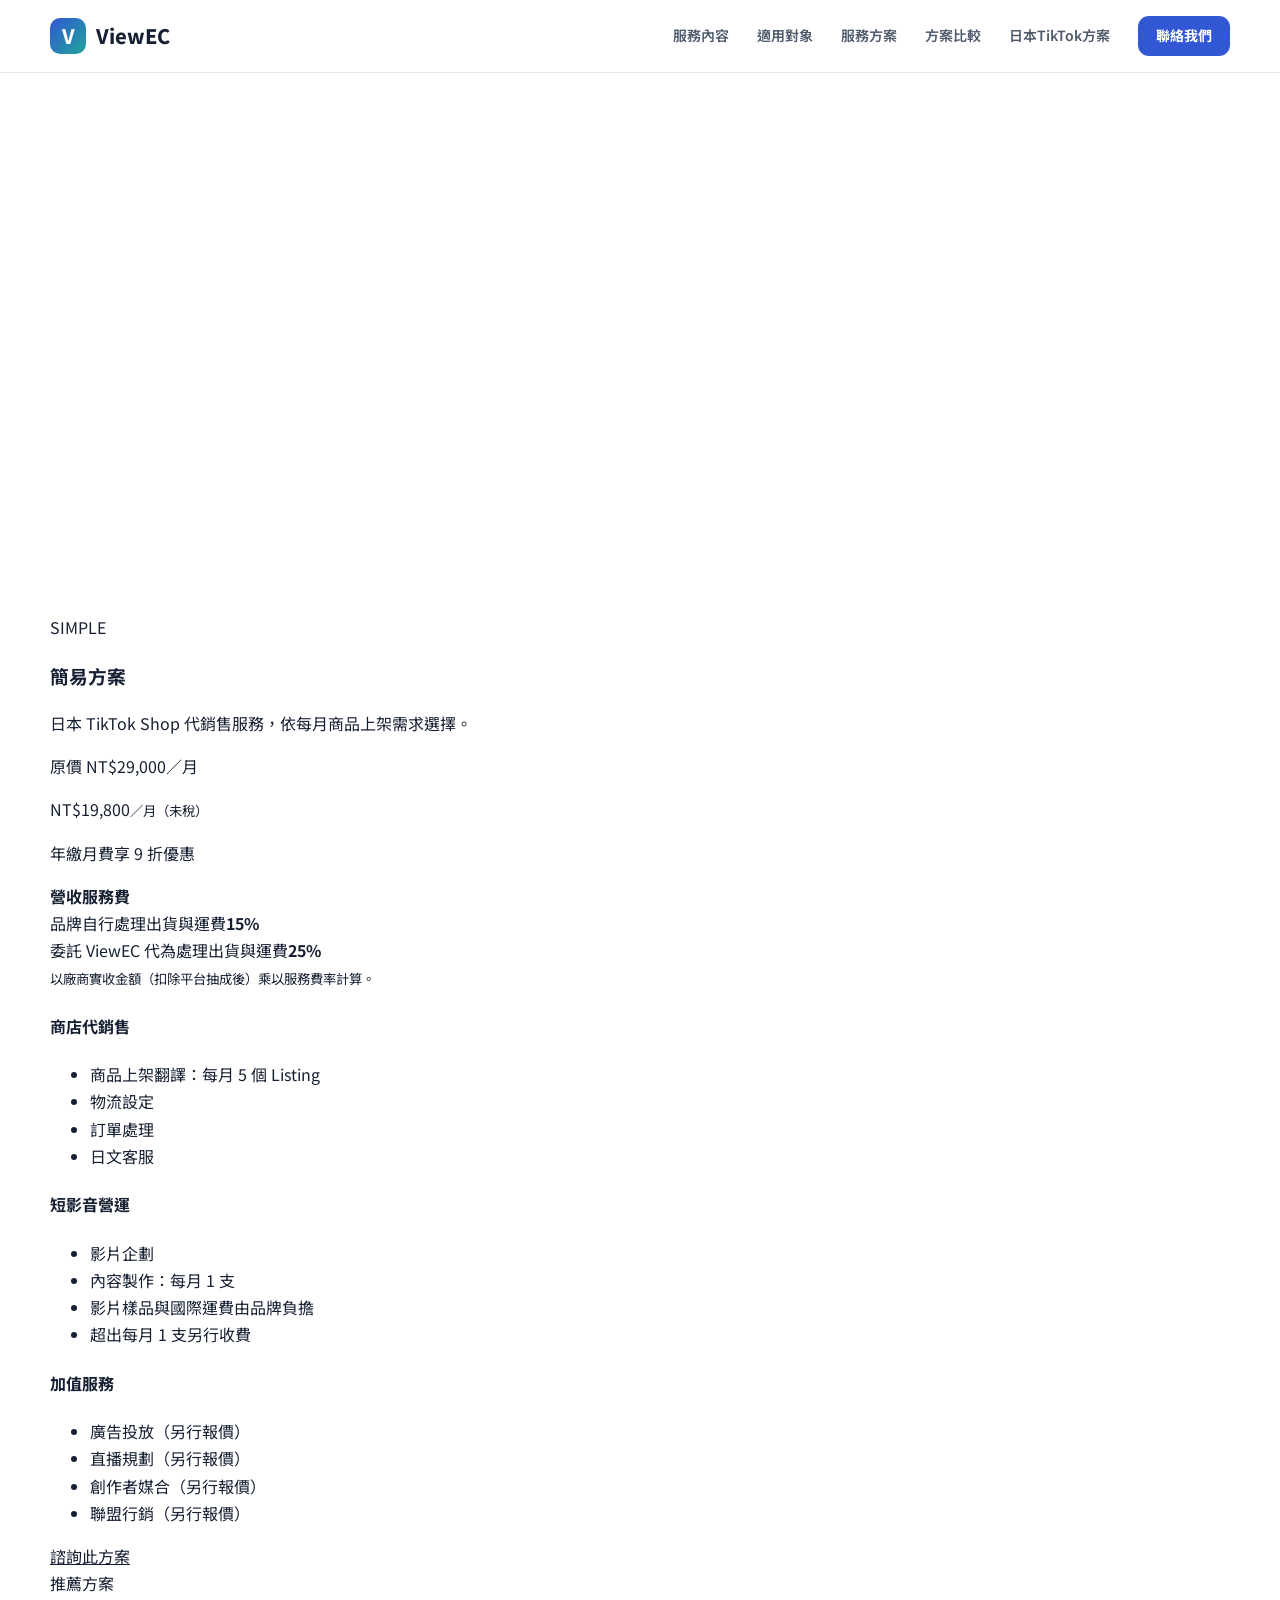
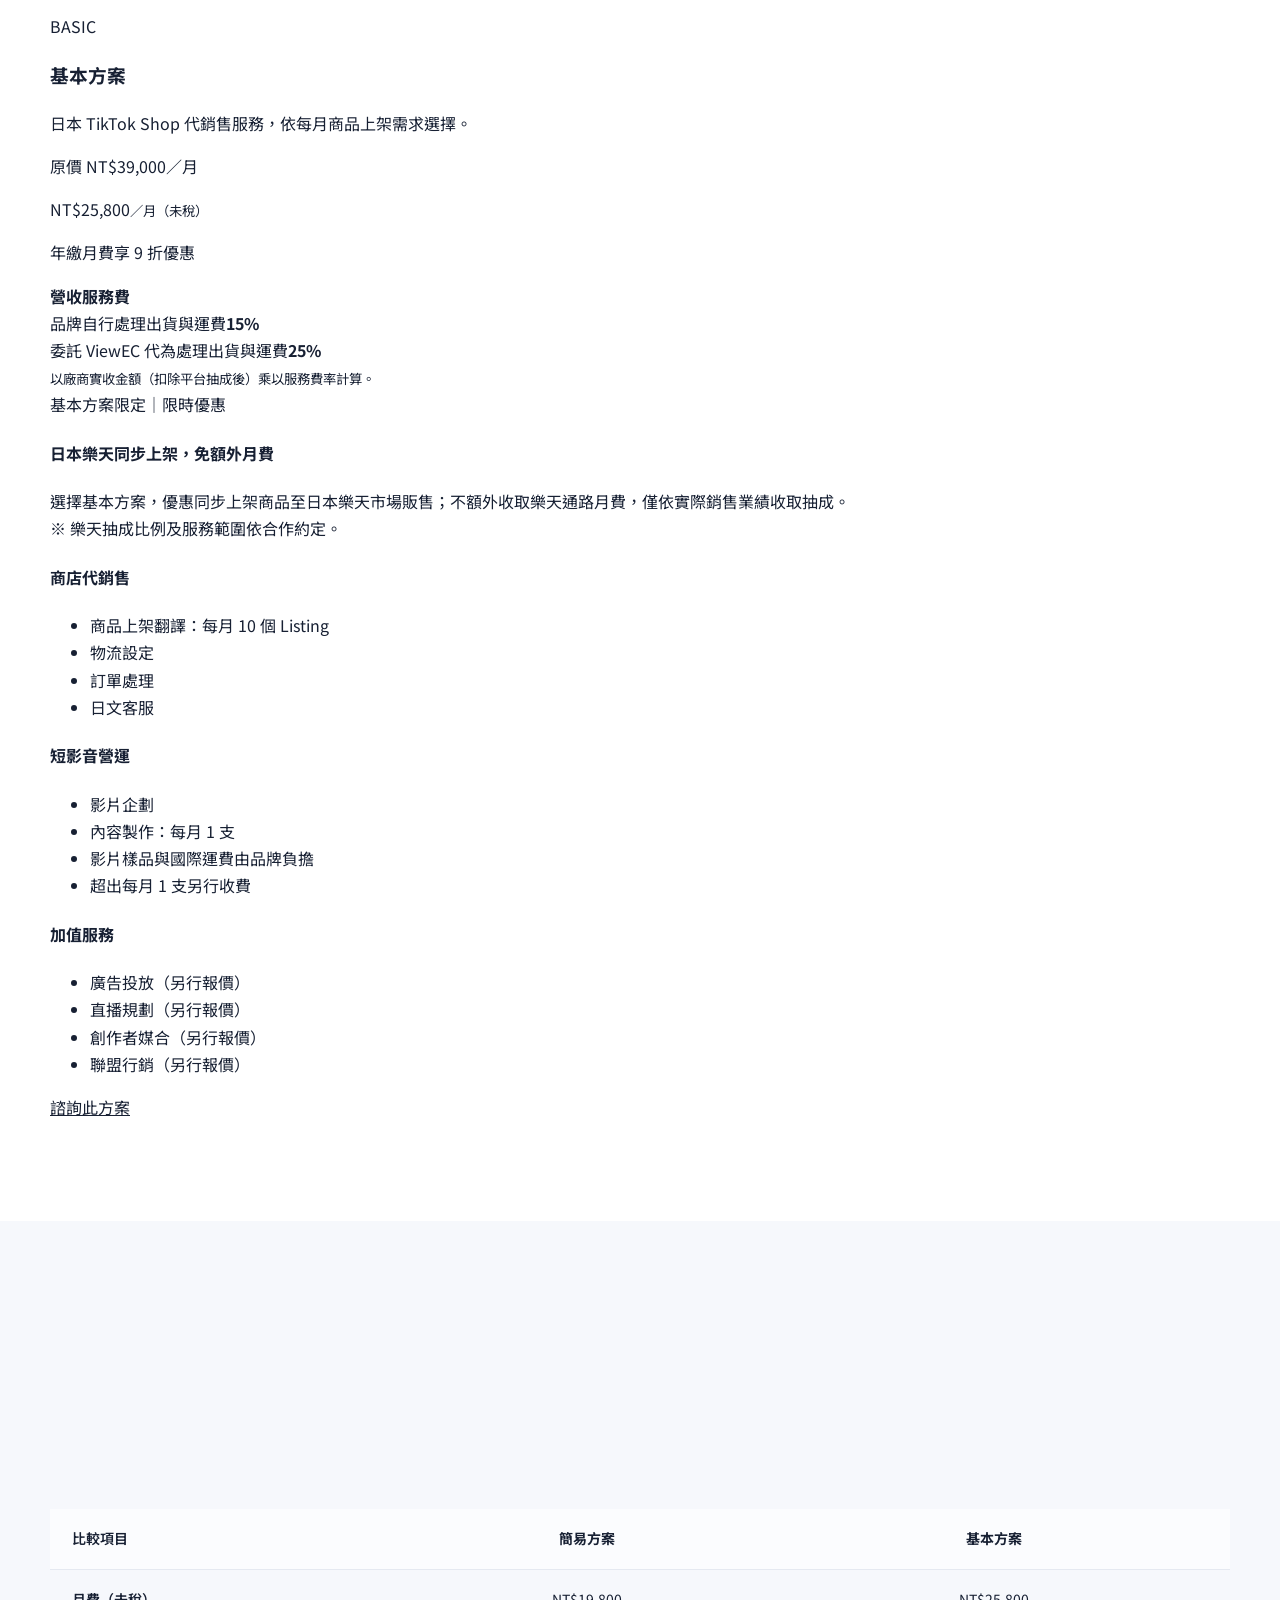
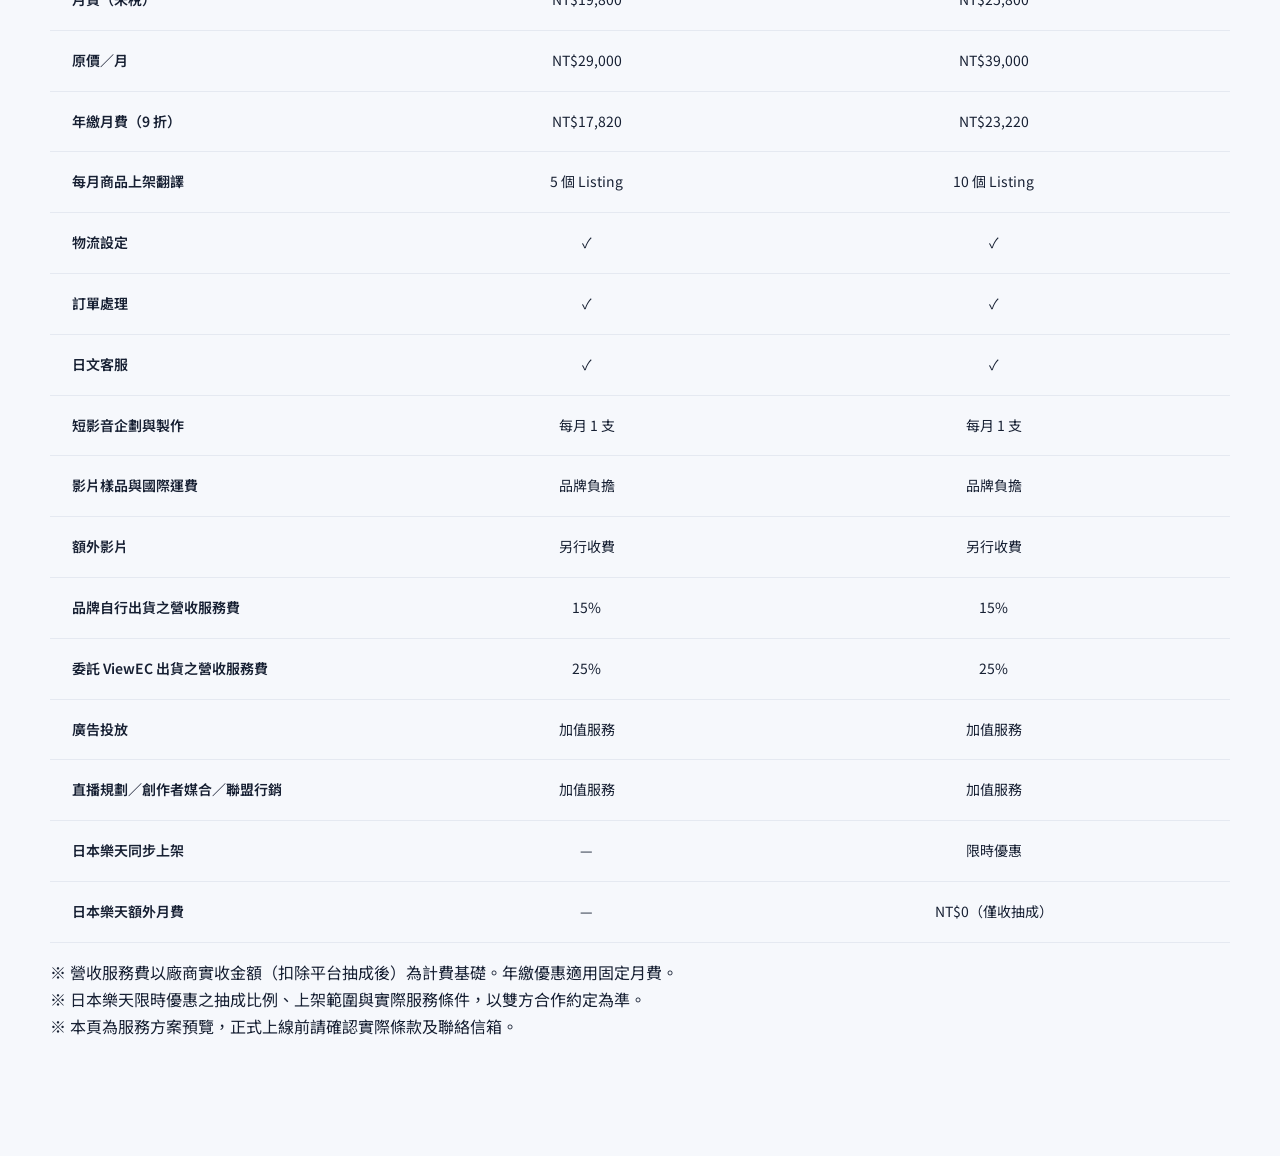
<file: tiktok.html>
<!DOCTYPE html><html lang="zh-Hant"><head><meta charset="UTF-8"><meta name="viewport" content="width=device-width,initial-scale=1.0"><title>日本 TikTok Shop 代銷售方案｜ViewEC</title><meta name="description" content="日本 TikTok Shop 代銷售：簡易方案與基本方案，提供商品上架、物流設定、訂單處理、客服及短影音製作。"><link rel="preconnect" href="https://fonts.googleapis.com"><link rel="preconnect" href="https://fonts.gstatic.com" crossorigin><link href="https://fonts.googleapis.com/css2?family=Noto+Sans+TC:wght@400;500;600;700;800&display=swap" rel="stylesheet"><link rel="stylesheet" href="style.css"></head><body><header class="header"><div class="container nav"><a class="logo" href="index.html#top"><span>V</span>ViewEC</a><button id="menu" aria-label="開啟選單">☰</button><nav id="nav"><a href="index.html#services">服務內容</a><a href="index.html#audience">適用對象</a><a href="index.html#plans">服務方案</a><a href="index.html#compare">方案比較</a><a href="tiktok.html" aria-current="page">日本TikTok方案</a><a class="cta small" href="mailto:service@viewec.com">聯絡我們</a></nav></div></header><main><section class="tiktok-hero"><div class="container reveal"><p class="eyebrow">JAPAN TIKTOK SHOP SERVICES</p><h1>日本 TikTok Shop<br>代銷售服務方案</h1><p class="lead">從商品上架、物流設定、訂單處理、日文客服到短影音製作，協助台灣品牌拓展日本社群電商市場。</p><div class="tiktok-tags"><span>商品上架翻譯</span><span>日文客服</span><span>每月短影音</span><span>樂天同步銷售優惠</span></div><a class="cta" href="#tiktok-plans">查看方案與費用</a></div></section><section class="section" id="tiktok-plans"><div class="container"><div class="heading center reveal"><p class="eyebrow">PRICING</p><h2>一種代銷售服務，兩種收費選擇</h2><p>依每月上架數量選擇方案；營收服務費依物流處理方式計算。</p></div><div class="tiktok-prices"><article class="tiktok-plan"><p class="code">SIMPLE</p><h3>簡易方案</h3><p class="summary">日本 TikTok Shop 代銷售服務，依每月商品上架需求選擇。</p><div><p class="old">原價 NT$29,000／月</p><p class="amount">NT$19,800<small>／月（未稅）</small></p><p class="yearly">年繳月費享 9 折優惠</p></div><div class="fee-box"><strong>營收服務費</strong><div class="fee-row"><span>品牌自行處理出貨與運費</span><b>15%</b></div><div class="fee-row"><span>委託 ViewEC 代為處理出貨與運費</span><b>25%</b></div><small>以廠商實收金額（扣除平台抽成後）乘以服務費率計算。</small></div><div class="divider"></div><h4 class="group-title">商店代銷售</h4><ul class="items"><li>商品上架翻譯：每月 5 個 Listing</li><li>物流設定</li><li>訂單處理</li><li>日文客服</li></ul><div class="divider"></div><h4 class="group-title">短影音營運</h4><ul class="items"><li>影片企劃</li><li>內容製作：每月 1 支</li><li>影片樣品與國際運費由品牌負擔</li><li>超出每月 1 支另行收費</li></ul><div class="divider"></div><h4 class="group-title">加值服務</h4><ul class="items extra"><li>廣告投放（另行報價）</li><li>直播規劃（另行報價）</li><li>創作者媒合（另行報價）</li><li>聯盟行銷（另行報價）</li></ul><a class="action" href="mailto:service@viewec.com?subject=日本TikTok Shop 簡易方案諮詢">諮詢此方案</a></article><article class="tiktok-plan featured"><span class="tag">推薦方案</span><p class="code">BASIC</p><h3>基本方案</h3><p class="summary">日本 TikTok Shop 代銷售服務，依每月商品上架需求選擇。</p><div><p class="old">原價 NT$39,000／月</p><p class="amount">NT$25,800<small>／月（未稅）</small></p><p class="yearly">年繳月費享 9 折優惠</p></div><div class="fee-box"><strong>營收服務費</strong><div class="fee-row"><span>品牌自行處理出貨與運費</span><b>15%</b></div><div class="fee-row"><span>委託 ViewEC 代為處理出貨與運費</span><b>25%</b></div><small>以廠商實收金額（扣除平台抽成後）乘以服務費率計算。</small></div><div class="special"><span class="promo">基本方案限定｜限時優惠</span><h4>日本樂天同步上架，免額外月費</h4><p>選擇基本方案，優惠同步上架商品至日本樂天市場販售；不額外收取樂天通路月費，僅依實際銷售業績收取抽成。<br>※ 樂天抽成比例及服務範圍依合作約定。</p></div><div class="divider"></div><h4 class="group-title">商店代銷售</h4><ul class="items"><li>商品上架翻譯：每月 10 個 Listing</li><li>物流設定</li><li>訂單處理</li><li>日文客服</li></ul><div class="divider"></div><h4 class="group-title">短影音營運</h4><ul class="items"><li>影片企劃</li><li>內容製作：每月 1 支</li><li>影片樣品與國際運費由品牌負擔</li><li>超出每月 1 支另行收費</li></ul><div class="divider"></div><h4 class="group-title">加值服務</h4><ul class="items extra"><li>廣告投放（另行報價）</li><li>直播規劃（另行報價）</li><li>創作者媒合（另行報價）</li><li>聯盟行銷（另行報價）</li></ul><a class="action" href="mailto:service@viewec.com?subject=日本TikTok Shop 基本方案諮詢">諮詢此方案</a></article></div></div></section><section class="section soft" id="tiktok-compare"><div class="container"><div class="heading center reveal"><p class="eyebrow">PLAN COMPARISON</p><h2>完整服務比較</h2><p>兩種方案的服務範圍相同，主要差異為每月商品上架數量及基本方案限時優惠。</p></div><div class="tiktok-table-wrap"><table class="tiktok-table"><thead><tr><th>比較項目</th><th>簡易方案</th><th class="selected">基本方案</th></tr></thead><tbody><tr><td>月費（未稅）</td><td>NT$19,800</td><td class="selected">NT$25,800</td></tr><tr><td>原價／月</td><td>NT$29,000</td><td class="selected">NT$39,000</td></tr><tr><td>年繳月費（9 折）</td><td>NT$17,820</td><td class="selected">NT$23,220</td></tr><tr><td>每月商品上架翻譯</td><td>5 個 Listing</td><td class="selected">10 個 Listing</td></tr><tr><td>物流設定</td><td>✓</td><td class="selected">✓</td></tr><tr><td>訂單處理</td><td>✓</td><td class="selected">✓</td></tr><tr><td>日文客服</td><td>✓</td><td class="selected">✓</td></tr><tr><td>短影音企劃與製作</td><td>每月 1 支</td><td class="selected">每月 1 支</td></tr><tr><td>影片樣品與國際運費</td><td>品牌負擔</td><td class="selected">品牌負擔</td></tr><tr><td>額外影片</td><td>另行收費</td><td class="selected">另行收費</td></tr><tr><td>品牌自行出貨之營收服務費</td><td>15%</td><td class="selected">15%</td></tr><tr><td>委託 ViewEC 出貨之營收服務費</td><td>25%</td><td class="selected">25%</td></tr><tr><td>廣告投放</td><td>加值服務</td><td class="selected">加值服務</td></tr><tr><td>直播規劃／創作者媒合／聯盟行銷</td><td>加值服務</td><td class="selected">加值服務</td></tr><tr><td>日本樂天同步上架</td><td>—</td><td class="selected">限時優惠</td></tr><tr><td>日本樂天額外月費</td><td>—</td><td class="selected">NT$0（僅收抽成）</td></tr></tbody></table></div><p class="tiktok-note">※ 營收服務費以廠商實收金額（扣除平台抽成後）為計費基礎。年繳優惠適用固定月費。<br>※ 日本樂天限時優惠之抽成比例、上架範圍與實際服務條件，以雙方合作約定為準。<br>※ 本頁為服務方案預覽，正式上線前請確認實際條款及聯絡信箱。</p></div></section></main><script src="script.js"></script></body></html>
</file>
<file: style.css>
:root{--p:#3157d5;--pd:#203da5;--ps:#eef2ff;--a:#20a59a;--t:#172033;--m:#657084;--l:#e5e9f1;--soft:#f6f8fc;--dark:#111a2c;--shadow:0 18px 50px rgba(28,43,79,.09)}*{box-sizing:border-box}html{scroll-behavior:smooth}body{margin:0;font-family:"Noto Sans TC",sans-serif;color:var(--t);line-height:1.7}a{color:inherit}.container{width:min(1180px,calc(100% - 40px));margin:auto}.header{position:sticky;top:0;z-index:20;background:rgba(255,255,255,.9);backdrop-filter:blur(15px);border-bottom:1px solid var(--l)}.nav{min-height:72px;display:flex;align-items:center;justify-content:space-between}.logo{display:flex;gap:10px;align-items:center;text-decoration:none;font-size:20px;font-weight:800}.logo span{width:36px;height:36px;display:grid;place-items:center;border-radius:10px;background:linear-gradient(135deg,var(--p),var(--a));color:#fff}nav{display:flex;gap:28px;align-items:center}nav a{text-decoration:none;font-size:14px;font-weight:600;color:#4f5a6d}#menu{display:none;border:0;background:none;font-size:25px}.cta,.ghost{min-height:48px;display:inline-flex;align-items:center;justify-content:center;padding:0 24px;border-radius:11px;text-decoration:none;font-weight:700}.cta{background:var(--p);color:#fff!important}.cta:hover{background:var(--pd)}.cta.small{min-height:40px;padding:0 18px}.ghost{border:1px solid var(--l);background:#fff}.full{width:100%}.hero{padding:105px 0 95px;background:linear-gradient(180deg,#f8faff,#fff)}.hero-grid{display:grid;grid-template-columns:1.05fr .95fr;gap:70px;align-items:center}.eyebrow{margin:0 0 14px;color:var(--p);font-size:12px;font-weight:800;letter-spacing:.16em}.hero h1{margin:0;font-size:clamp(42px,5vw,68px);line-height:1.22;letter-spacing:-.045em}.lead{margin:25px 0 0;color:var(--m);font-size:18px}.actions,.tags{display:flex;gap:12px;flex-wrap:wrap;margin-top:32px}.tags{margin-top:22px}.tags span{padding:7px 12px;border:1px solid var(--l);border-radius:999px;font-size:12px;color:#566174}.window{padding:13px;border-radius:24px;background:#fff;box-shadow:0 30px 80px rgba(42,66,132,.18);transform:rotate(1.5deg)}.dots{height:35px;color:#d7ddea}.panel{padding:25px;border-radius:17px;background:var(--dark);color:#fff}.panel-title{display:flex;justify-content:space-between}.panel-title small,.panel-title strong{display:block}.panel-title small{color:#8290aa;font-size:9px}.panel-title b{color:#72e1d6;font-size:10px}.kpis{display:grid;grid-template-columns:repeat(3,1fr);gap:10px;margin-top:22px}.kpis div{padding:14px;border:1px solid rgba(255,255,255,.07);border-radius:12px}.kpis small,.kpis strong{display:block}.kpis small{color:#8290aa}.bars{height:180px;display:flex;align-items:flex-end;gap:12px;margin-top:22px;padding:20px 18px 0;background:repeating-linear-gradient(to bottom,rgba(255,255,255,.06) 0,rgba(255,255,255,.06) 1px,transparent 1px,transparent 38px)}.bars i{flex:1;min-height:20px;border-radius:7px 7px 0 0;background:linear-gradient(#708cff,#3157d5)}.platforms{display:flex;justify-content:space-between;margin-top:18px;color:#8290aa;font-size:10px}.section{padding:100px 0}.soft{background:var(--soft)}.heading{max-width:760px;margin-bottom:48px}.heading.center{text-align:center;margin-left:auto;margin-right:auto}.heading h2{margin:0;font-size:clamp(32px,4vw,48px);line-height:1.3;letter-spacing:-.035em}.heading>p:last-child{color:var(--m)}.grid{display:grid;gap:20px}.four{grid-template-columns:repeat(4,1fr)}.three{grid-template-columns:repeat(3,1fr)}.card,.aud,.price{position:relative;padding:28px;border:1px solid var(--l);border-radius:18px;background:#fff}.card{min-height:405px}.card em{position:absolute;right:24px;color:#cfd5df;font-style:normal}.icon{width:56px;height:56px;display:grid;place-items:center;border-radius:15px;background:var(--ps);color:var(--p);font-size:13px;font-weight:800}.card h3,.aud h3,.price h3{font-size:21px}.card p,.aud p,.desc{color:var(--m);font-size:14px}.card ul,.price ul{padding:0;list-style:none}.card li,.price li{position:relative;padding-left:20px;margin:10px 0;color:#4d586a;font-size:14px}.card li:before,.price li:before{content:"✓";position:absolute;left:0;color:var(--a);font-weight:800}.aud span{padding:6px 10px;border-radius:999px;background:var(--ps);color:var(--p);font-size:12px;font-weight:700}.aud.feature{border-color:#aebcf4;box-shadow:var(--shadow)}.price{display:flex;flex-direction:column;padding:35px 30px}.price.popular{border:2px solid var(--p);transform:translateY(-12px);box-shadow:0 24px 60px rgba(49,87,213,.16)}.recommended{position:absolute;top:-16px;left:50%;transform:translateX(-50%);padding:7px 16px;border-radius:999px;background:var(--p);color:#fff;font-size:12px}.plan{color:var(--p);font-size:11px;font-weight:800;letter-spacing:.15em}.desc{min-height:72px}.price-type{padding:18px 0;margin:18px 0;border-top:1px solid var(--l);border-bottom:1px solid var(--l)}.price-type small,.price-type strong{display:block}.price-type strong{font-size:23px}.price ul{flex:1}.table-wrap{overflow-x:auto;border:1px solid var(--l);border-radius:20px;background:#fff;box-shadow:var(--shadow)}table{width:100%;min-width:850px;border-collapse:collapse}th,td{padding:18px 22px;border-bottom:1px solid var(--l);text-align:center;font-size:14px}th:first-child,td:first-child{text-align:left;width:31%;font-weight:600}th{background:#fbfcfe}.highlight{background:#f3f6ff}.last td{border:0;padding:24px}.last a{padding:9px 16px;border:1px solid #b9c5f1;border-radius:9px;color:var(--p);text-decoration:none;font-weight:700}.last .table-cta{background:var(--p);color:#fff}.note{text-align:center;color:var(--m);font-size:12px}.reveal{opacity:0;transform:translateY(18px);transition:.65s}.reveal.visible{opacity:1;transform:none}@media(max-width:960px){.hero-grid{grid-template-columns:1fr}.four{grid-template-columns:repeat(2,1fr)}.three{grid-template-columns:1fr}.price.popular{transform:none}.desc{min-height:auto}}@media(max-width:760px){.container{width:calc(100% - 28px)}#menu{display:block}nav{display:none;position:absolute;top:66px;left:14px;right:14px;padding:16px;border:1px solid var(--l);border-radius:14px;background:#fff;box-shadow:var(--shadow)}nav.open{display:grid}.hero{padding:72px 0}.hero h1{font-size:39px}.actions .cta,.actions .ghost{width:100%}.kpis{grid-template-columns:1fr}.four{grid-template-columns:1fr}.section{padding:75px 0}}

/* 2026 update */
.heading.wide-heading{max-width:980px}.heading.wide-heading h2{white-space:nowrap}.audience-heading{max-width:900px}.audience-heading h2{white-space:nowrap}.stage-card{appearance:none;text-align:left;font:inherit;color:inherit;cursor:pointer;width:100%;transition:.2s}.stage-card:hover{transform:translateY(-3px);box-shadow:var(--shadow)}.stage-card b{display:block;margin-top:18px;color:var(--p);font-size:13px}.price{transition:.25s}.price .recommended[hidden]{display:none}.select-plan{border:1px solid var(--l);cursor:pointer;font-family:inherit;font-size:14px}.selection-notice{max-width:680px;margin:28px auto 0;padding:16px 20px;text-align:center;border-radius:12px;background:var(--ps);color:#3f4d68}.selection-notice a{margin-left:8px;color:var(--p);font-weight:700;text-decoration:none}.floating-summary{position:fixed;z-index:18;right:24px;bottom:24px;display:flex;align-items:center;gap:18px;padding:14px 16px;border:1px solid var(--l);border-radius:16px;background:#fff;box-shadow:0 18px 50px rgba(28,43,79,.16)}.floating-summary small,.floating-summary strong{display:block}.floating-summary small{color:var(--m);font-size:11px}.nav-logout{border:0;background:none;color:#718096;font:inherit;font-size:13px;cursor:pointer}.nav a.active{color:var(--p)}
.auth-gate{position:fixed;inset:0;z-index:100;background:linear-gradient(145deg,#f6f8ff,#eef3fb);display:grid;place-items:center;padding:24px}.auth-gate[hidden]{display:none}.login-card{width:min(440px,100%);padding:38px;border:1px solid var(--l);border-radius:24px;background:#fff;box-shadow:0 25px 70px rgba(28,43,79,.14)}.login-brand{display:flex;align-items:center;gap:10px;margin-bottom:30px}.login-brand span{width:40px;height:40px;display:grid;place-items:center;border-radius:11px;background:linear-gradient(135deg,var(--p),var(--a));color:#fff;font-weight:800}.login-card h1{font-size:30px;line-height:1.3;margin:0 0 10px}.login-card>p:not(.eyebrow){color:var(--m)}.login-card label{display:block;margin:16px 0;font-size:13px;font-weight:700}.login-card input{width:100%;height:48px;margin-top:7px;padding:0 13px;border:1px solid var(--l);border-radius:10px;font:inherit;outline:none}.login-card input:focus{border-color:var(--p);box-shadow:0 0 0 3px var(--ps)}.login-error{min-height:24px;color:#c0392b!important;font-size:12px;text-align:center}
.addon-hero{padding:92px 0 60px;background:linear-gradient(180deg,#f8faff,#fff)}.addon-hero .container{max-width:980px;text-align:center}.addon-hero h1{margin:0 auto;max-width:940px;font-size:clamp(36px,5vw,58px);line-height:1.25;letter-spacing:-.04em}.addon-hero p:last-child{color:var(--m);font-size:16px}.addon-section{padding-top:45px}.addon-layout{display:grid;grid-template-columns:minmax(0,1fr) 350px;gap:30px;align-items:start}.addon-grid{display:grid;grid-template-columns:repeat(2,minmax(0,1fr));gap:20px}.addon-card{padding:26px;border:1px solid var(--l);border-radius:18px;background:#fff;box-shadow:0 8px 30px rgba(28,43,79,.04)}.addon-top{display:flex;justify-content:space-between;align-items:center;gap:10px}.addon-top>span{color:var(--p);font-size:10px;font-weight:800;letter-spacing:.14em}.switch-line{font-size:12px;font-weight:700;color:#4f5a6d}.switch-line input{accent-color:var(--p)}.addon-card h2{margin:16px 0 8px;font-size:21px}.addon-card p,.addon-card li{font-size:13px;color:var(--m)}.addon-card ul{padding-left:19px;min-height:82px}.addon-price{margin-top:18px;padding-top:15px;border-top:1px solid var(--l);font-size:15px;font-weight:800;color:var(--t)}.qty-row{display:flex;justify-content:space-between;align-items:center;margin-top:14px;padding:10px 0;border-top:1px dashed var(--l);font-size:12px}.qty-row>div{display:flex;align-items:center}.qty-row button,.qty-row input{height:32px;border:1px solid var(--l);background:#fff}.qty-row button{width:32px;cursor:pointer}.qty-row input{width:54px;text-align:center;border-left:0;border-right:0}.estimate-card{position:sticky;top:96px;padding:27px;border:1px solid var(--l);border-radius:20px;background:#fff;box-shadow:var(--shadow)}.estimate-card h2{margin:0 0 20px}.estimate-group{padding:17px 0;border-top:1px solid var(--l)}.estimate-group>small{display:block;margin-bottom:10px;color:var(--m);font-weight:700}.estimate-line{display:flex;justify-content:space-between;gap:12px;margin:8px 0;font-size:13px}.estimate-line span{min-width:0}.estimate-line small{display:block;color:var(--m);font-size:10px}.estimate-line strong{text-align:right;white-space:nowrap}.text-link{display:inline-block;margin-top:6px;color:var(--p);font-size:11px;font-weight:700;text-decoration:none}.muted{color:var(--m);font-size:12px}.estimate-total{padding:18px 0;border-top:2px solid var(--t)}.estimate-total>div{display:flex;justify-content:space-between;margin:8px 0}.estimate-total strong{font-size:20px}.estimate-hint{font-size:10px;color:var(--m);line-height:1.6}.clear-btn{margin-top:10px;cursor:pointer;font-family:inherit}.header .logo{white-space:nowrap}
@media(max-width:1050px){.heading.wide-heading h2,.audience-heading h2{white-space:normal}.addon-layout{grid-template-columns:1fr}.estimate-card{position:relative;top:auto}.addon-grid{grid-template-columns:repeat(2,minmax(0,1fr))}}
@media(max-width:760px){.addon-grid{grid-template-columns:1fr}.floating-summary{left:14px;right:14px;bottom:14px;justify-content:space-between}.addon-hero{padding:65px 0 40px}.addon-hero h1{font-size:36px}.login-card{padding:28px}.heading h2{font-size:32px;word-break:keep-all}.audience-heading h2,.heading.wide-heading h2{white-space:normal}.stage-card h3{font-size:19px}}
/* 2026-08-17 plan architecture update */
.two{grid-template-columns:repeat(2,minmax(0,1fr))}.sales-entry{margin-top:28px;padding:28px 32px;border:1px solid #cfd8ff;border-radius:18px;background:linear-gradient(135deg,#f7f9ff,#fff);display:flex;align-items:center;justify-content:space-between;gap:28px}.sales-entry h3{margin:4px 0 8px;font-size:26px}.sales-entry p{margin:0;color:var(--m)}.subplan-grid{align-items:stretch}.subplan-grid .price{transform:none}.subprice{font-size:30px;font-weight:800;color:var(--t);line-height:1.3}.subprice small{font-size:13px;font-weight:600;color:var(--m)}.old-price{text-decoration:line-through;color:#8b94a5;font-size:12px;margin-bottom:5px}.fee-note{padding:10px 12px;border-radius:9px;background:var(--ps);color:var(--p);font-size:12px;font-weight:700}.featured-addon{border-color:#b8c6ff;background:linear-gradient(180deg,#fbfcff,#fff)}.addon-old{margin-top:14px}.revenue-input{display:flex;align-items:center;border:1px solid var(--l);border-radius:10px;overflow:hidden}.revenue-input span{padding:0 10px;color:var(--m);font-size:12px}.revenue-input input{width:100%;height:42px;border:0;outline:0;font:inherit}.subplans{scroll-margin-top:72px}#managed-plans{scroll-margin-top:72px}
@media(max-width:760px){.two{grid-template-columns:1fr}.sales-entry{align-items:stretch;flex-direction:column}.sales-entry .cta{width:100%}}

/* 2026-08-17 detailed operations comparison */
.comparison-block{margin-top:34px}.comparison-block+.comparison-block{margin-top:54px}.comparison-title{display:flex;align-items:flex-end;justify-content:space-between;gap:28px;margin-bottom:18px}.comparison-title>div{display:flex;align-items:center;gap:12px}.comparison-title span{width:34px;height:34px;display:grid;place-items:center;border-radius:10px;background:var(--ps);color:var(--p);font-size:11px;font-weight:800}.comparison-title h3{margin:0;font-size:25px}.comparison-title p{margin:0;max-width:580px;color:var(--m);font-size:13px;text-align:right}.detailed-table-wrap{overflow:auto}.detailed-table{min-width:1120px}.detailed-table th:first-child,.detailed-table td:first-child{width:250px;min-width:250px}.detailed-table .group-head th{font-size:15px;color:#fff}.detailed-table .group-head th:first-child{background:#111827}.detailed-table .sales-group{background:#3157d5}.detailed-table .managed-group{background:#b72222}.detailed-table thead tr:nth-child(2) th:nth-child(-n+2){background:#eef2ff;color:#2448be}.detailed-table thead tr:nth-child(2) th:nth-child(n+3){background:#fff0f0;color:#a21f1f}.detailed-table td small{display:block;margin-top:3px;color:#8b94a5;font-size:10px}.detailed-table .price-row strong{display:block;font-size:17px}.detailed-table .category-row td{padding:10px 18px;background:#eef2f7;color:#253248;font-weight:800;text-align:left}.detailed-table td a{color:var(--p);font-weight:700;text-decoration:none}.detailed-table [data-plan-col].selected-col{background:#eef3ff!important;box-shadow:inset 2px 0 0 #3157d5,inset -2px 0 0 #3157d5}.detailed-table thead [data-plan-col].selected-col{background:#3157d5!important;color:#fff}.detailed-table .choose-row td{padding-top:20px;padding-bottom:20px}.compare-select{width:100%;padding:10px 12px;border:1px solid #bcc8f7;border-radius:9px;background:#fff;color:var(--p);font:inherit;font-size:12px;font-weight:800;cursor:pointer}.compare-select:hover,.compare-select.is-selected{background:var(--p);color:#fff;border-color:var(--p)}.mobile-swipe-hint{display:none;margin-bottom:10px;color:var(--m);font-size:11px;text-align:center}
@media(max-width:760px){.comparison-title{display:block}.comparison-title>div{margin-bottom:8px}.comparison-title p{text-align:left}.mobile-swipe-hint{display:block}.detailed-table-wrap{border-radius:16px}.detailed-table th:first-child,.detailed-table td:first-child{position:sticky;left:0;z-index:2;background:#fff;box-shadow:6px 0 12px rgba(31,42,68,.05)}.detailed-table thead .group-head th:first-child{z-index:5;background:#111827}.detailed-table .category-row td{position:static;box-shadow:none}.detailed-table .choose-row td:first-child{z-index:3}}

/* 2026-08-17 v5 comparison alignment + addon fee notes */
.detailed-table{table-layout:fixed}
.detailed-table col.service-col{width:250px}
.detailed-table col.plan-col{width:174px}
.detailed-table thead tr:nth-child(2) th{width:auto!important;text-align:center!important;font-weight:700}
.addon-fee-extra{margin:7px 0 0!important;color:#596579!important;font-size:11px!important;line-height:1.55}

/* 2026-08-18 v6 standalone services + flexible quote calculator */
.addon-wide{grid-column:1/-1}.ad-fee-box{display:grid;grid-template-columns:1.1fr 1fr;gap:20px;align-items:end;margin:18px 0;padding:18px;border-radius:14px;background:#f7f9ff;border:1px solid #dbe3ff}.ad-fee-box small,.ad-fee-box strong,.ad-fee-box span{display:block}.ad-fee-box strong{margin:5px 0 2px;font-size:20px;color:var(--t)}.ad-fee-box>label{font-size:12px;font-weight:700;color:var(--t)}.material-list{margin-top:22px;border-top:1px solid var(--l);padding-top:18px}.material-list h3{margin:0 0 10px;font-size:15px}.material-row{display:flex;align-items:center;justify-content:space-between;gap:18px;padding:12px 0;border-top:1px dashed var(--l)}.material-row:first-of-type{border-top:0}.material-row strong,.material-row small{display:block}.material-row strong{font-size:13px}.material-row small{margin-top:3px;color:var(--m);font-size:11px}.qty-control{display:flex;align-items:center;flex:0 0 auto}.qty-control button,.qty-control input{height:34px;border:1px solid var(--l);background:#fff}.qty-control button{width:34px;cursor:pointer}.qty-control input{width:58px;text-align:center;border-left:0;border-right:0}.included-note{margin:14px 0 0!important;padding:10px 12px;border-radius:9px;background:#edf8f2;color:#27704b!important;font-size:11px!important;font-weight:700}.service-included{border-color:#cfe7da;background:linear-gradient(180deg,#fbfffd,#fff)}.service-included .switch-line{color:#759183}.service-check:disabled{cursor:not-allowed}.estimate-line small{display:block;margin-top:3px;color:var(--m);font-size:10px;font-weight:500}
@media(max-width:760px){.addon-wide{grid-column:auto}.ad-fee-box{grid-template-columns:1fr}.material-row{align-items:flex-start}.material-row>div:first-child{max-width:65%}}
</file>
